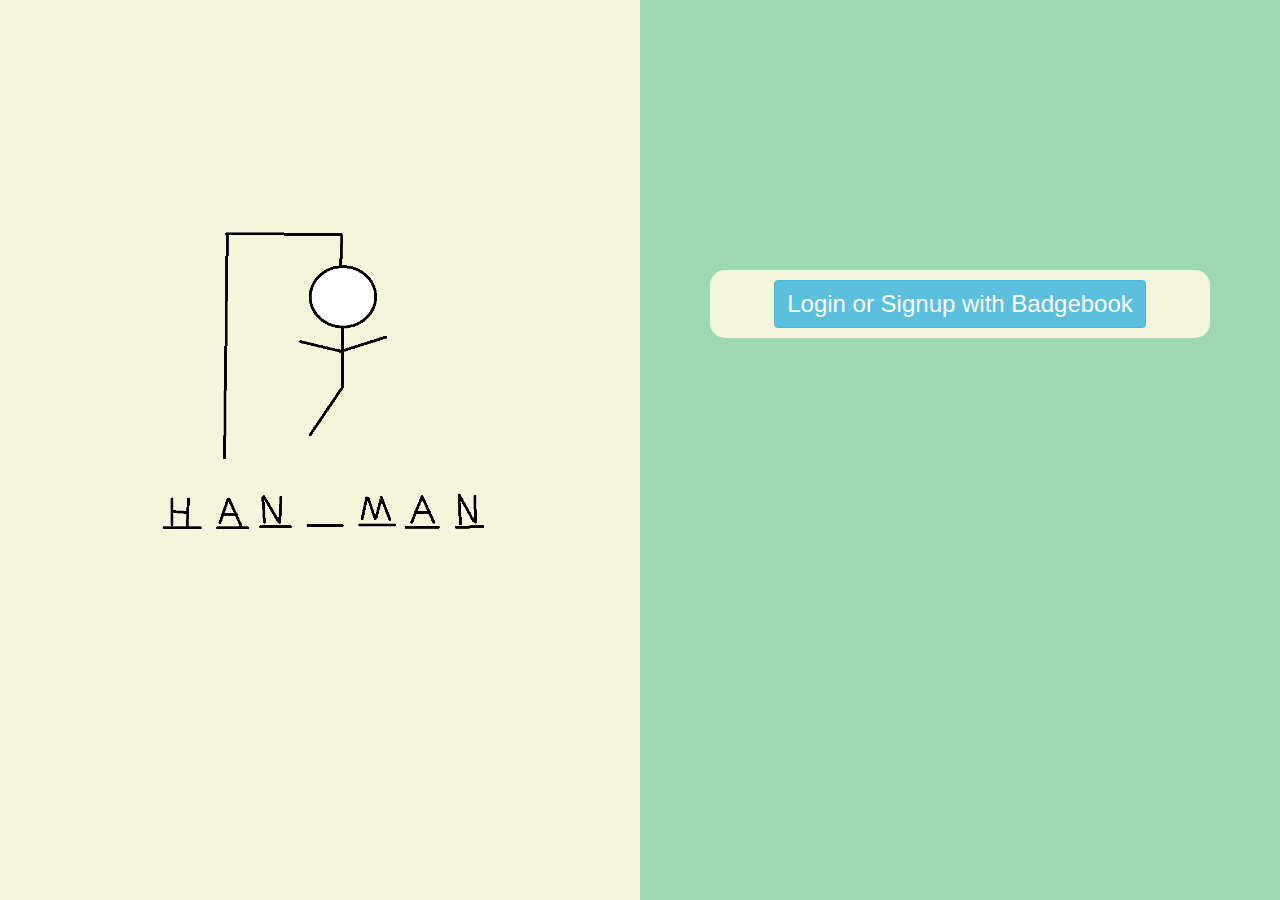
<file: index.html>
<html>
    <head>
        <title>Sign In</title>
        <script src="https://code.jquery.com/jquery-2.2.3.min.js" integrity="sha256-a23g1Nt4dtEYOj7bR+vTu7+T8VP13humZFBJNIYoEJo=" crossorigin="anonymous"></script>
        <link rel="shortcut icon" type="image/png" href="img/Hangman_Icon.png"/>
        <link rel="stylesheet" href="https://maxcdn.bootstrapcdn.com/bootstrap/3.3.7/css/bootstrap.min.css" integrity="sha384-BVYiiSIFeK1dGmJRAkycuHAHRg32OmUcww7on3RYdg4Va+PmSTsz/K68vbdEjh4u" crossorigin="anonymous">
        <link rel="stylesheet" type="text/css" href="css/style.css">
    </head>
    <body>
        <div>
            <div class="fluff_container">
                <div id="desktop_banner">
                    <img src="img/Hangman.png" />
                </div>
            </div>
            <div class="auth_container">
                <div class="signin-form-container">
                    <div id="mobile_banner">
                        <img src="img/Hangman.png" />
                    </div>
                    <button id="login_with_badgebook_button" class="btn btn-info">Login or Signup with Badgebook</button>
                </div>
            </div>
        </div>
        <script src="js/strings.js"></script>
        <script src="js/event_dispatcher.js"></script>
        <script src="js/auth/config.js"></script>
        <script src="js/auth/token-handler.js"></script>
        <script src="js/model/signin_model.js"></script>
        <script src="js/view/signin_view.js"></script>
        <script src="js/controller/signin_controller.js"></script>
        <script src="js/register_app.js"></script>
        <script src="js/auth/amazon-cognito-identity.min.js"></script>
    </body>
</html>
</file>
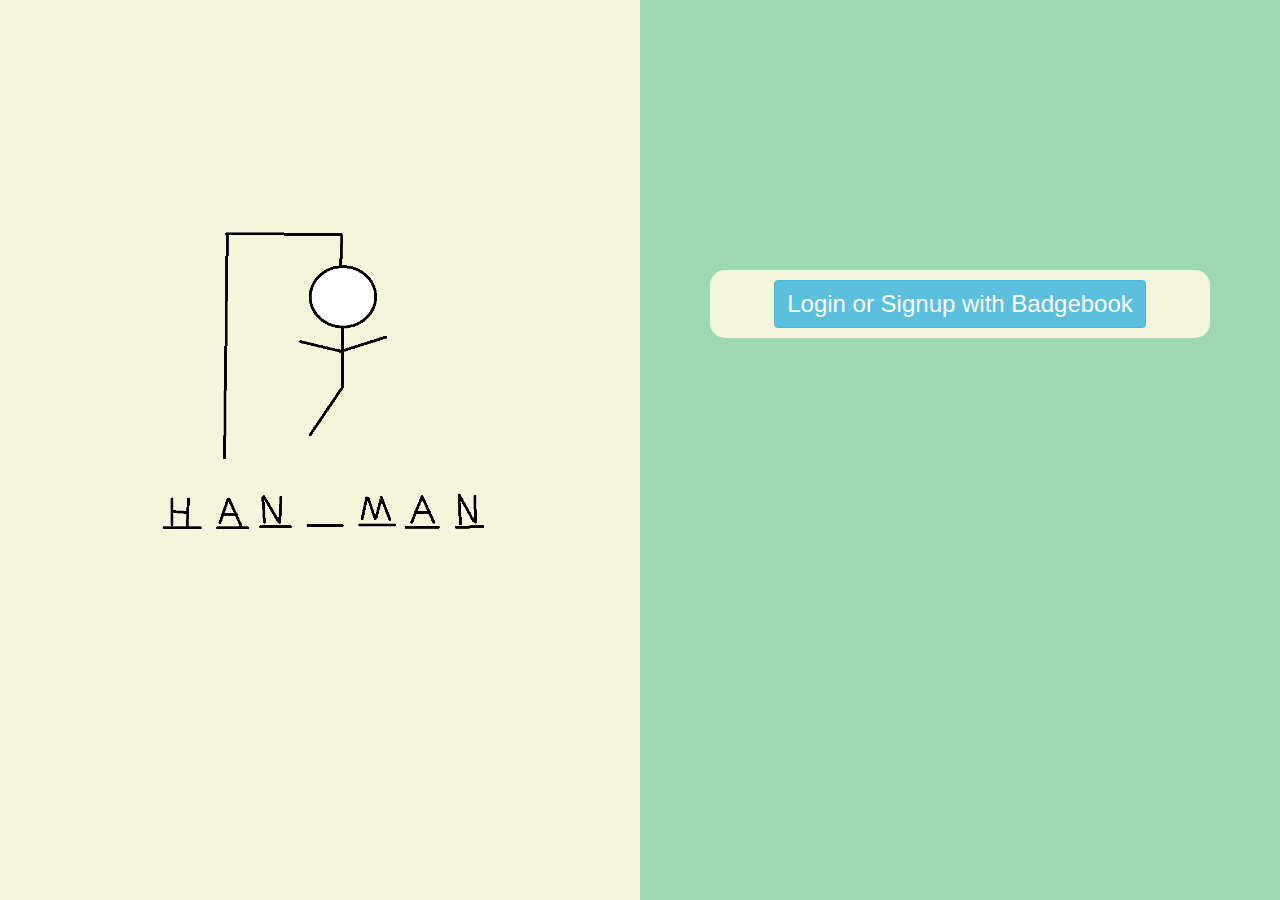
<file: main.html>
<html>
    <head>
        <title>Hangman</title>
        <link rel="shortcut icon" type="image/png" href="img/Hangman_Icon.png"/>
        <script src="https://code.jquery.com/jquery-2.2.3.min.js" integrity="sha256-a23g1Nt4dtEYOj7bR+vTu7+T8VP13humZFBJNIYoEJo=" crossorigin="anonymous"></script>
    </head>
    <body>
        <link rel="stylesheet" href="https://maxcdn.bootstrapcdn.com/bootstrap/3.3.7/css/bootstrap.min.css" integrity="sha384-BVYiiSIFeK1dGmJRAkycuHAHRg32OmUcww7on3RYdg4Va+PmSTsz/K68vbdEjh4u" crossorigin="anonymous">
        <link rel="stylesheet" type="text/css" href="css/style.css">
        <div id="modal" class="modal">
            <div class="modal-content">
                <h3 id="victory_message">Victory!</h3>
                <button id="replay_button" class="btn btn-success">Play Again</button>
                <button id="save_score_button" class="btn btn-success">Save Score</button>
            </div>
        </div>
        <div id="app_container">
            <div id="game_container">
                <h2 id="word"></h2>
                <h3 id="guesses_remaining"></h3>
                <canvas id="canvas"></canvas>
                <div id="score_play_again_container">
                    <h3 id="score"></h3>
                </div>
                <h1 id="letter_placeholders"></h1>
                <p id="definition"></p>
                <div id="alphabet" ></div>
                <div id="logout_button_div">
                    <form>
                        <button id="logout_button" class="btn btn-success">Logout</button>
                    </form>
                </div>
            </div>
            <div id="leaderboard_container">
                <h1>Leaderboard</h1>
                <ol id="leaderboard_list" class="list-group">
                </ol>
            </div>
        </div>
        <script src="js/strings.js"></script>
        <script src="js/auth/amazon-cognito-identity.min.js"></script>
        <script src="js/auth/config.js"></script>
        <script src="js/auth/token-handler.js"></script>
        <script src="js/event_dispatcher.js"></script>
        <script src="js/model/model.js"></script>
        <script src="js/view/view.js"></script>
        <script src="js/controller/controller.js"></script>
        <script src="js/app.js"></script>
    </body>
</html>
</file>
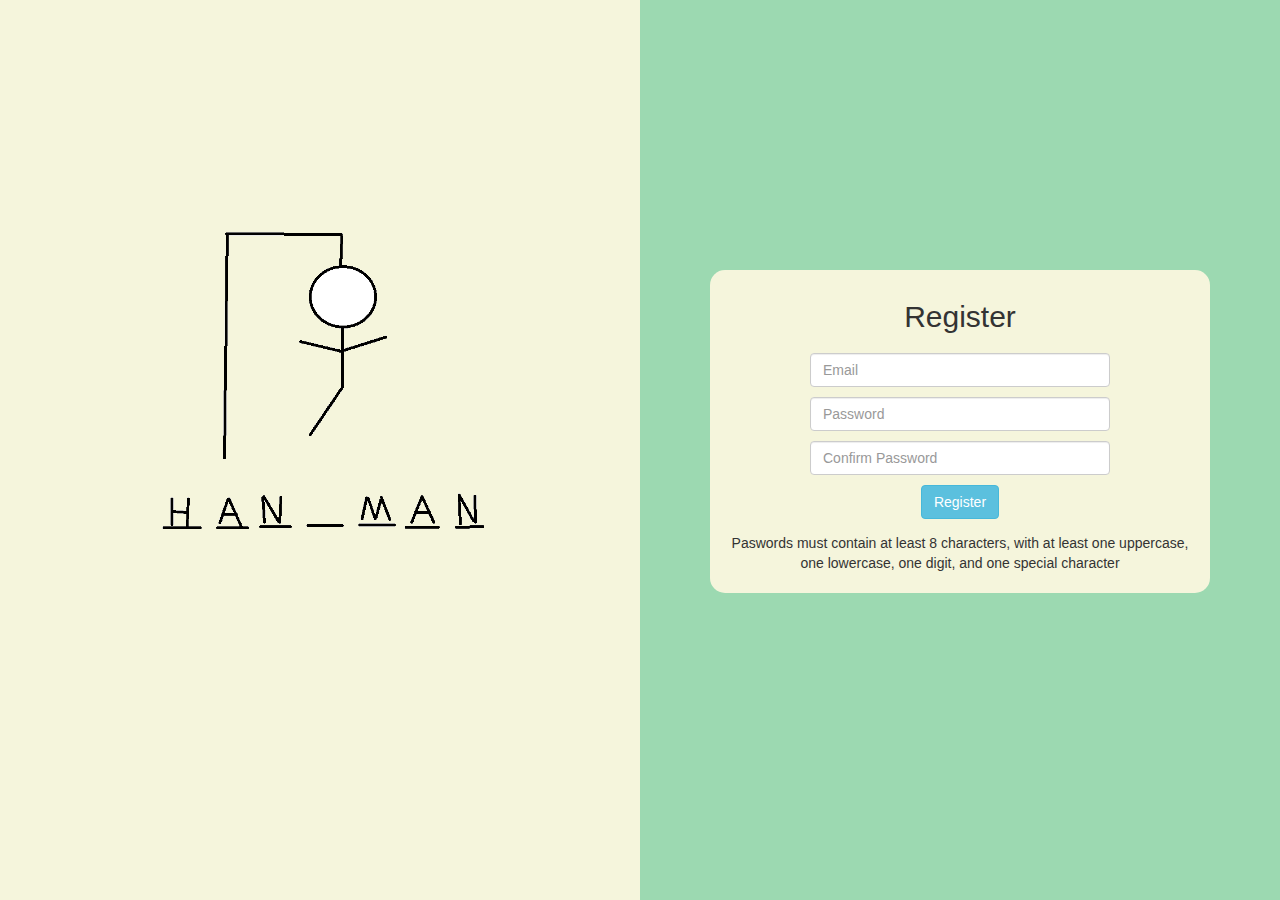
<file: register.html>
<html>
    <head>
        <title>Register</title>
        <script src="https://code.jquery.com/jquery-2.2.3.min.js" integrity="sha256-a23g1Nt4dtEYOj7bR+vTu7+T8VP13humZFBJNIYoEJo=" crossorigin="anonymous"></script>
        <link rel="shortcut icon" type="image/png" href="img/Hangman_Icon.png"/>
    </head>
    <body>
        <link rel="stylesheet" href="https://maxcdn.bootstrapcdn.com/bootstrap/3.3.7/css/bootstrap.min.css" integrity="sha384-BVYiiSIFeK1dGmJRAkycuHAHRg32OmUcww7on3RYdg4Va+PmSTsz/K68vbdEjh4u" crossorigin="anonymous">
        <link rel="stylesheet" type="text/css" href="css/style.css">
        <div id="modal" class="modal">
            <div class="modal-content">
                <h4 id="victory_message">An email containing your verification code will be sent to this email address shortly</h4>
                <h4 id="victory_message">Please enter this code on the following page to verify your account</h4>
                <button id="ok_button" class="btn btn-success">OK</button>
            </div>
        </div>
        <div class="fluff_container">
            <div id="desktop_banner">
                <img src="img/Hangman.png" />
            </div>
        </div>
        <div class="auth_container">
            <div class="signin-form-container">
                <div id="mobile_banner">
                    <img src="img/Hangman.png" />
                </div>
                <section class="form-wrap">
                    <h2>Register</h2>
                    <form id="registrationForm">
                        <input type="email" id="emailInputRegister" class="form-control auth-input" placeholder="Email" pattern=".*">
                        <input type="password" id="passwordInputRegister" class="form-control auth-input" placeholder="Password" pattern=".*" >
                        <input type="password" id="password2InputRegister" class="form-control auth-input" placeholder="Confirm Password" pattern=".*" >
                        <h4 id="error_message" class="error_message text-danger"></h4>
                        <button id="register_button" class="btn btn-info">Register</button>
                </form>
                </section>
                <p>Paswords must contain at least 8 characters, with at least one uppercase, one lowercase, one digit, and one special character</p>

                <div>
                </div>
            </div>
        </div>
        <script src="js/strings.js"></script>
        <script src="js/event_dispatcher.js"></script>
        <script src="js/auth/config.js"></script>
        <script src="js/model/register_model.js"></script>
        <script src="js/view/register_view.js"></script>
        <script src="js/controller/register_controller.js"></script>
        <script src="js/register_app.js"></script>
        <script src="js/auth/amazon-cognito-identity.min.js"></script>

        <!-- <script src="js/auth/cognito-auth.js"></script> -->
    </body>
</html>
</file>
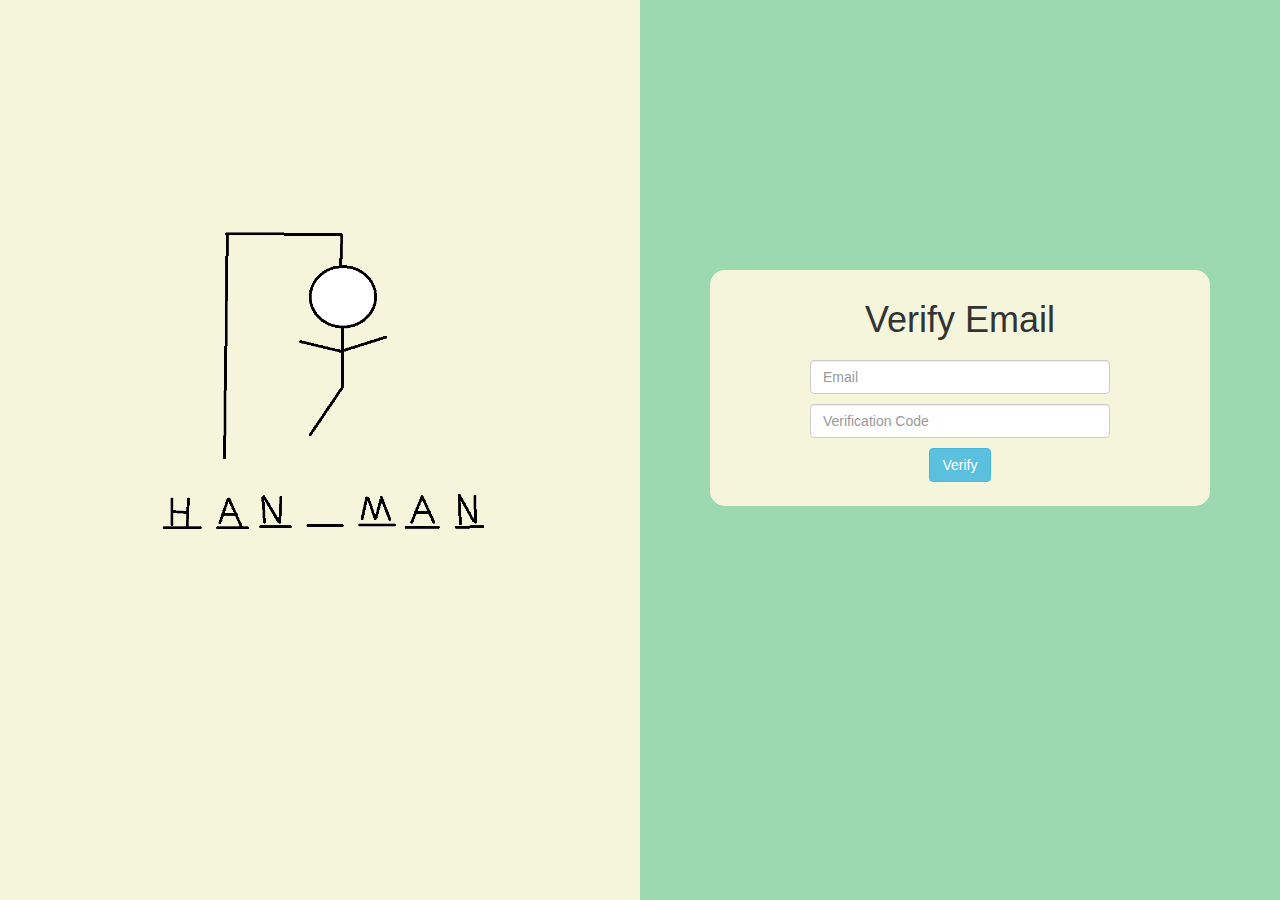
<file: verify.html>
<html> 
    <head>
        <link rel="shortcut icon" type="image/png" href="img/Hangman_Icon.png"/>
        <link rel="stylesheet" href="https://maxcdn.bootstrapcdn.com/bootstrap/3.3.7/css/bootstrap.min.css" integrity="sha384-BVYiiSIFeK1dGmJRAkycuHAHRg32OmUcww7on3RYdg4Va+PmSTsz/K68vbdEjh4u" crossorigin="anonymous">
        <link rel="stylesheet" type="text/css" href="css/style.css">
    </head>
    <body>
        <div id="modal" class="modal">
            <div class="modal-content">
                <h3>Account Verified!</h3>
                <h4>You can now sign in with these credentials</h4>
                <button id="ok_button" class="btn btn-success">OK</button>
            </div>
        </div>
        <div class="fluff_container">
            <div id="desktop_banner">
                <img src="img/Hangman.png" />
            </div>
        </div>
        <div class="auth_container">
            <div class="signin-form-container">
                <div id="mobile_banner">
                    <img src="img/Hangman.png" />
                </div>
                <section class="form-wrap">
                    <h1>Verify Email</h1>
                    <form id="verifyForm">
                        <input type="email" id="emailInputVerify" class="form-control auth-input" placeholder="Email" required>
                        <input type="text" id="codeInputVerify" class="form-control auth-input" placeholder="Verification Code" pattern=".*" required>
                        <h4 id="verify_error_message" class="error_message text-danger">User Already Verified</h4>
                        <h4 id="error_message" class="error_message text-danger"></h4>
                        <button id="verify_button" type="submit" class="btn btn-info">Verify</button>
                    </form>
                </section>
            </div>
        </div>
        <script src="js/strings.js"></script>
        <script src="https://code.jquery.com/jquery-2.2.3.min.js" integrity="sha256-a23g1Nt4dtEYOj7bR+vTu7+T8VP13humZFBJNIYoEJo=" crossorigin="anonymous"></script>
        <script src="js/event_dispatcher.js"></script>
        <script src="js/auth/config.js"></script>
        <script src="js/model/verify_model.js"></script>
        <script src="js/view/verify_view.js"></script>
        <script src="js/controller/verify_controller.js"></script>
        <script src="js/register_app.js"></script>
        <script src="js/auth/amazon-cognito-identity.min.js"></script>
        <!-- <script src="js/auth/cognito-auth.js"></script> -->
    </body>
</html>
</file>
<file: css/style.css>
/* canvas{ border: 1px solid black; } */

#word {
    text-align: center;
}

.jumbotron {
    background-color:  #9cd9b1;
}

button:not(#logout_with_badgebook_button):not(#login_with_badgebook_button):not(#signin_button):not(#verify_button):not(#ok_button):not(#register_button):not(#replay_button):not(#logout_button):not(#replay_button):not(#save_score_button){
    width: 40px;
    margin: 1px;
}

#login_with_badgebook_button {
    font-size: x-large;
}

#logout_button_div {
    margin-top: 50px;
    padding: 10px;
}

#app_container {
    text-align: center;
    overflow: hidden;
}

#leaderboard_container > h1 {
    margin-top: 1px;
    padding-bottom: 10px;
}

body {
    text-align: center;
    background-color: #9cd9b1 ;
}

@media only screen and (min-width: 1500px) {
    #leaderboard_container {
        margin-top: 2%;
        margin-right: 2%;
        display: inline-block;
        padding: 20px;
        border-radius: 15px;
        text-align: center;
        background-color: #F5F5DC;
    }

    #game_container {
        margin-top: 2%;
        margin-left: 2%;
        border-radius: 15px;
        text-align: center;
        background-color: #F5F5DC;
        padding: 10px;
        display: block;
        float: left;
    }

}

@media only screen and (max-width: 1500px) {
    #leaderboard_container {
        margin-top: 2%;
        margin-right: 2%;
        margin-left: 2%;
        padding: 20px;
        border-radius: 15px;
        text-align: center;
        background-color: #F5F5DC;
        display: block;
    }

    #game_container {
        margin-top: 2%;
        margin-right: 2%;
        margin-left: 2%;
        border-radius: 15px;
        text-align: center;
        background-color: #F5F5DC;
        padding: 10px;
        display: block;
    }
}

@media only screen and (max-width: 1270px) {
    .fluff_container {
        display: none;
    }
    .auth_container {
        position: absolute;
        top: 40%; left: 50%;
        transform: translate(-50%,-50%);
    }
    
    .signin-form-container {
        border-radius: 15px;
        background-color: #F5F5DC;
        padding: 10px;
        width: 500px; 
    }
}

@media only screen and (min-width: 1270px) {
    .fluff_container {
        background-color: #F5F5DC;;
        height: 100%;
        float: left;
        width: 50%;
        text-align: center;
    }

    #mobile_banner {
        display: none;
    }

    .auth_container {
        text-align:center;
        float: right;
        width: 50%;
    }
    
    .signin-form-container {
        border-radius: 15px;
        background-color: #F5F5DC;
        padding: 10px;
        width: 500px; 
        margin: auto;
        margin-top: 30vh;
    }
}

.fluff_container > div {
    margin: auto;
    margin-top: 20vh;
}

#leaderboard_outer_container {
    display: inline-block;
}
.auth-input {
    width: 300px;
    margin: 10px;
}

form {
    display: inline-block;
}

#signin-submit {
    display: inline-block;
}

.modal {
    display: none; 
    position: fixed; 
    z-index: 1; 
    left: 0;
    top: 0;
    width: 100%; 
    height: 100%; 
    overflow: auto; 
    background-color: rgb(0,0,0); 
    background-color: rgba(0,0,0,0.4);
}


.modal-content {
    background-color: #F5F5DC;
    margin: 10% auto; 
    padding: 20px;
    border: 1px solid #888;
    width: 80%; 
}

#alphabet {
    float: right;
    text-align: center;
}

#leaderboard_list > li {
    font-weight: 800;
}

.fluff_container > img {
    margin-top: 20%;
    margin-bottom: auto
}

.error_message {
    display: none;
}
</file>
